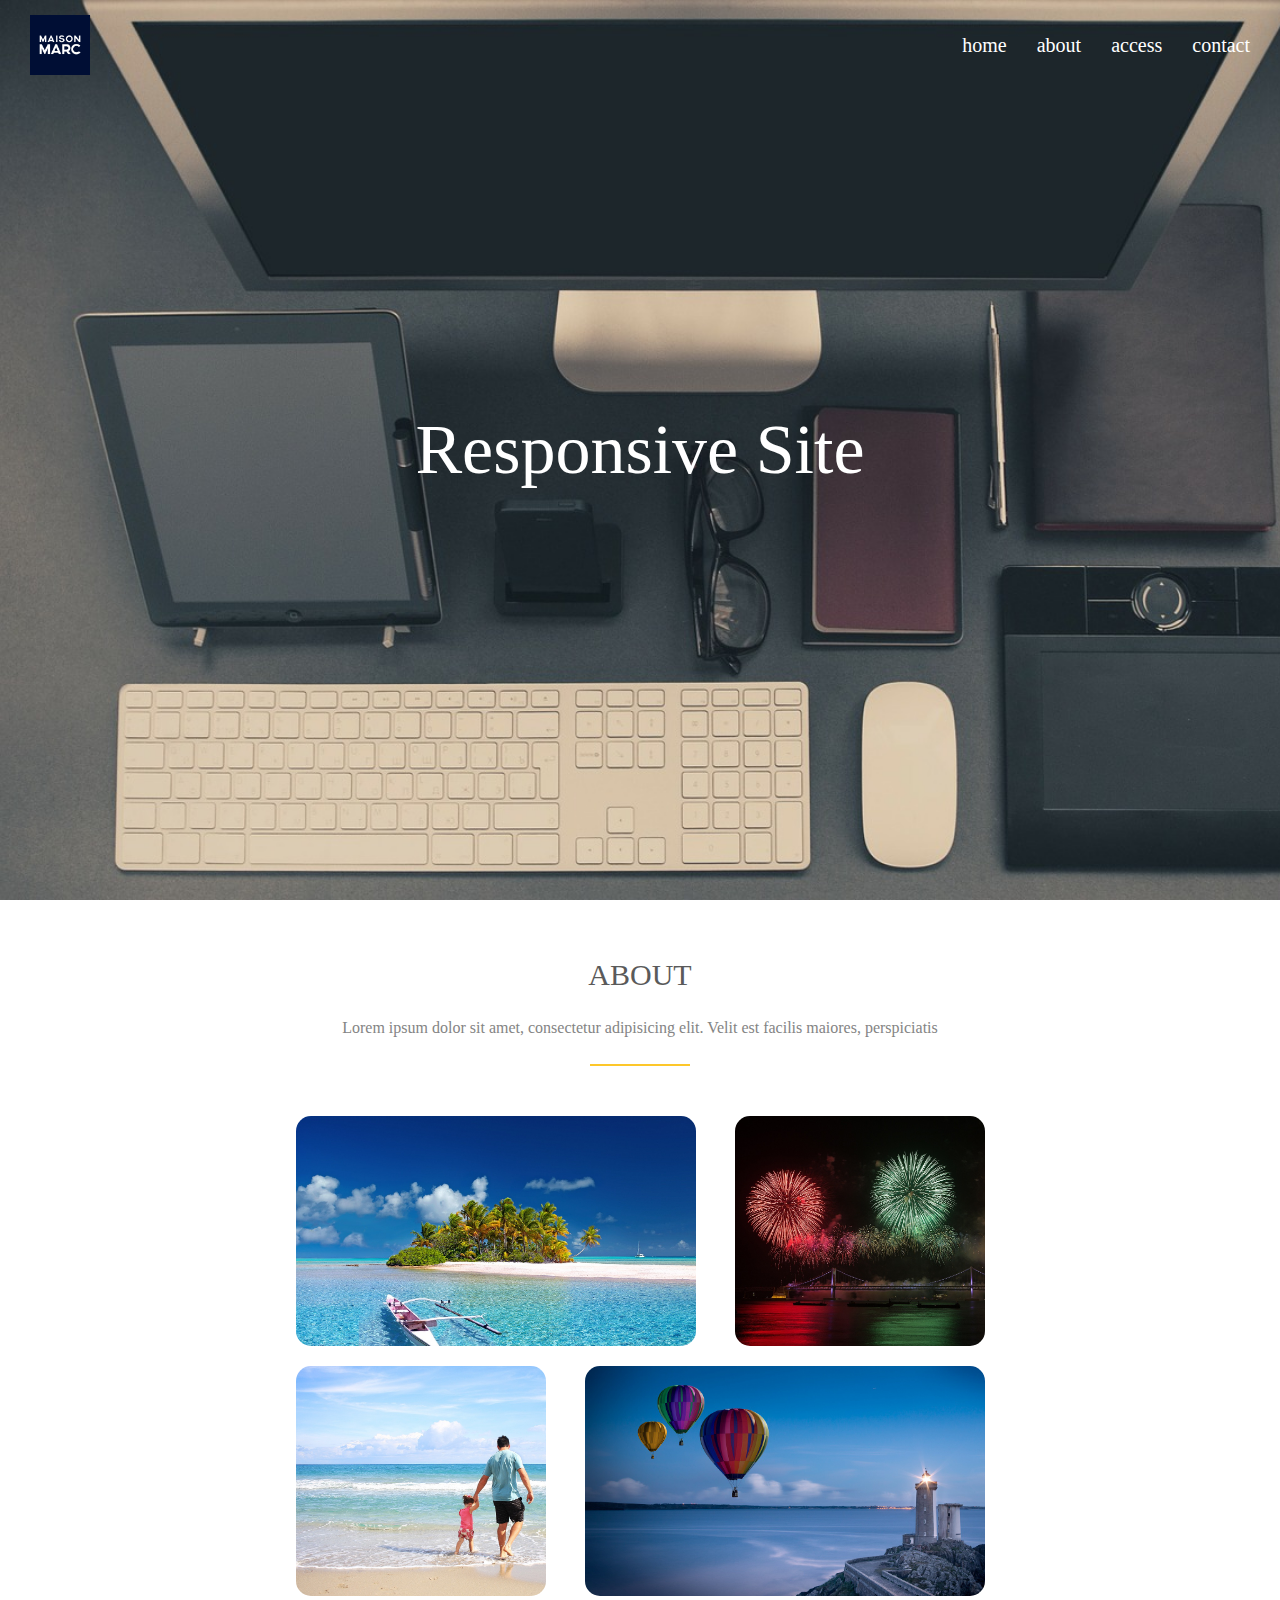
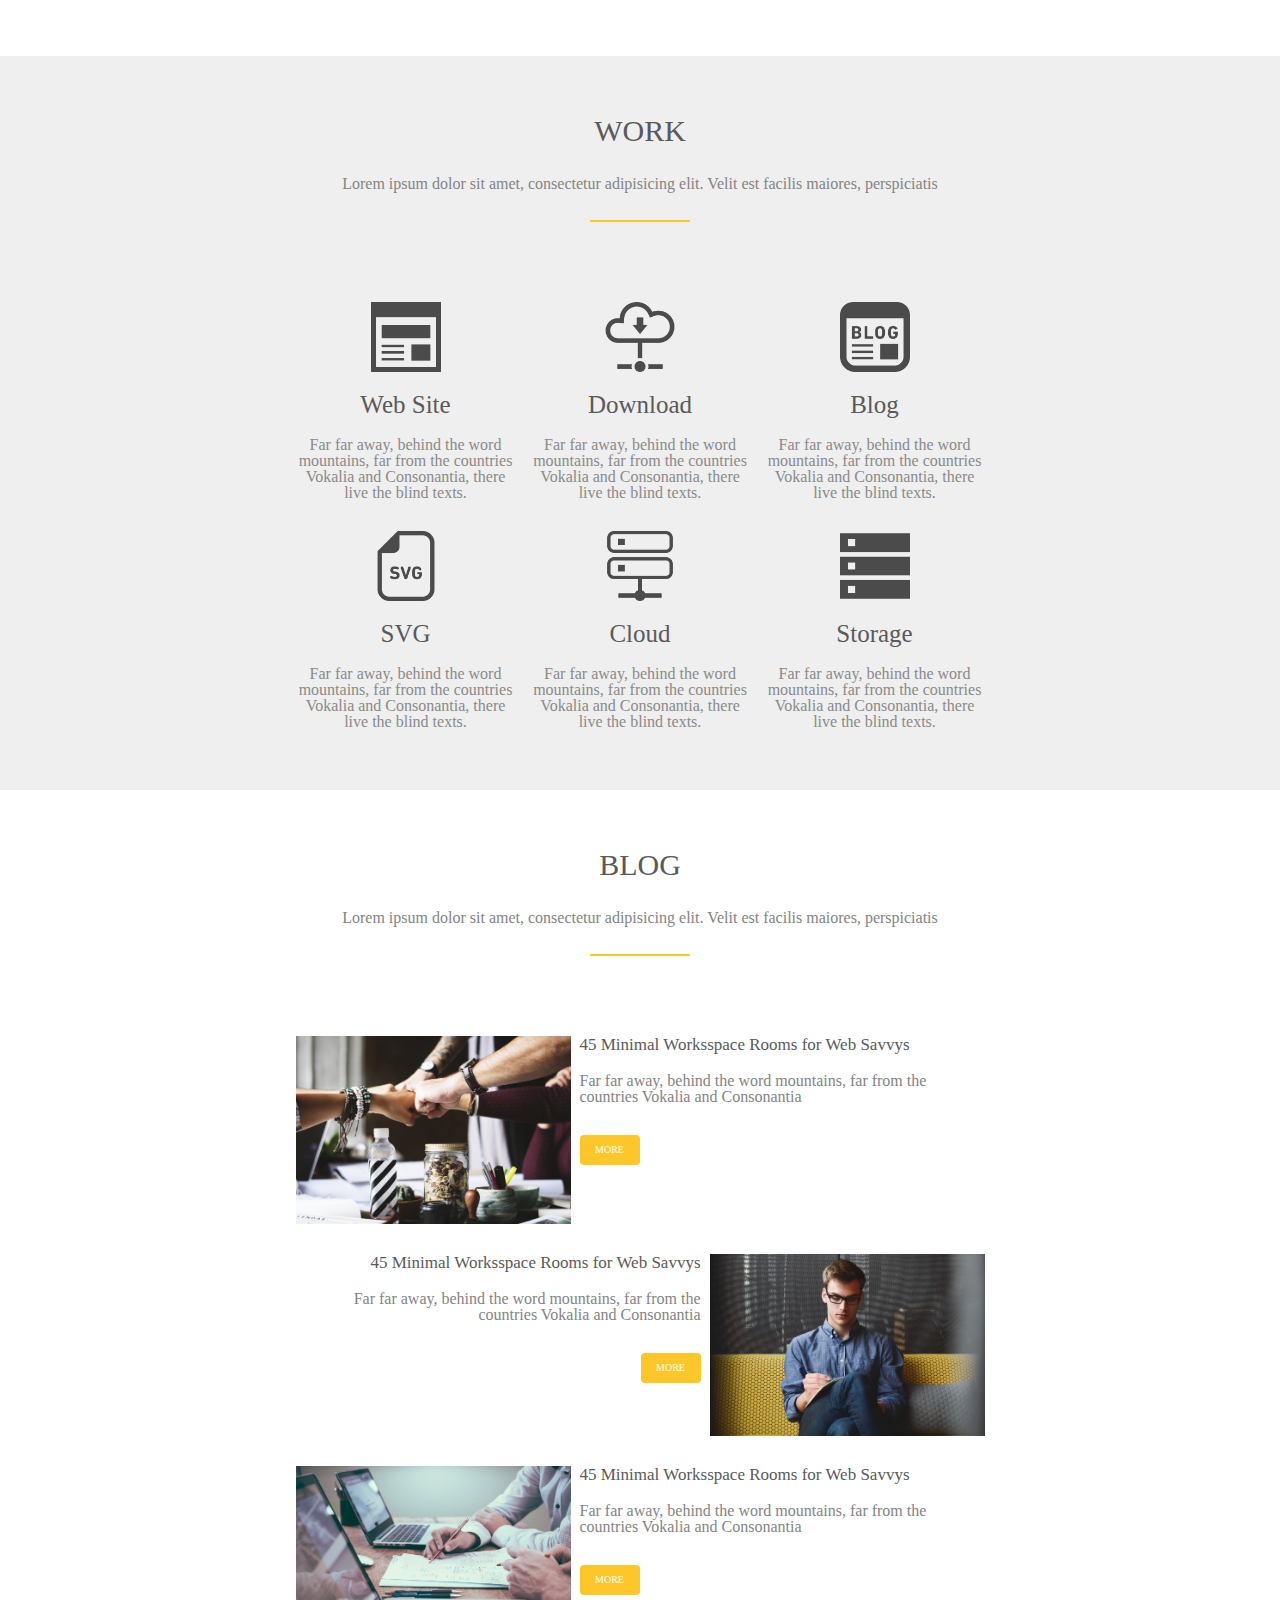
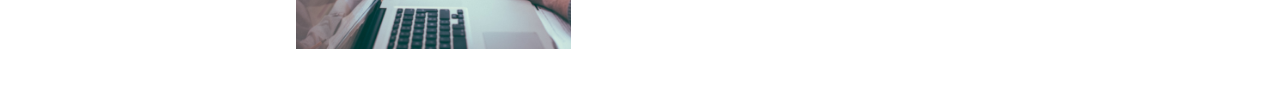
<file: index.html>
<!DOCTYPE html>
<html lang="ja">
  <head>
    <meta charset="UTF-8" />
    <meta name="viewport" content="width=device-width, initial-scale=1.0" />
    <meta http-equiv="X-UA-Compatible" content="ie=edge" />
    <link rel="stylesheet" href="./tools/style/reset.css" />
    <link rel="stylesheet" href="./work/responsive-site/assets/stylesheets/style.css" />
    <title>responsive-site</title>
  </head>
  <body>
    <div class="wrapper">
      <header class="header">
        <div class="pc-header">
          <img class="header-logo" src="./work/responsive-site/assets/images/logo.png" alt="ヘッダーのロゴ画像">
          <nav>
            <ul class="menu-list">
              <li class="menu-item">
                <a class="menu-link" href="#">home</a>
              </li>
              <li class="menu-item">
                <a class="menu-link" href="#">about</a>
              </li>
              <li class="menu-item">
                <a class="menu-link" href="#">access</a>
              </li>
              <li class="menu-item">
                <a class="menu-link" href="#">contact</a>
              </li>
            </ul>
          </nav>
        </div>
        <div class="sp-header-menu">
          <span class="sp-menu-span"></span>
          <span class="sp-menu-span"></span>
          <span class="sp-menu-span"></span>
        </div>
      </header>
      <div class="hero">
        <h1 class="top-title">Responsive Site</h1>
      </div>
      <main class="main">
        <section class="section">
          <div class="section-top">
            <h2 class="section-title">ABOUT</h2>
            <p class="section-text">Lorem ipsum dolor sit amet, consectetur adipisicing elit. Velit est facilis maiores, perspiciatis</p>
          </div>
          <ul class="about-list">
            <li class="about-image1 about-large"></li>
            <li class="about-image2 about-small"></li>
            <li class="about-image3 about-small"></li>
            <li class="about-image4 about-large"></li>
          </ul>
        </section>
        <section class="section">
          <div class="section-top">
            <h2 class="section-title">WORK</h2>
            <p class="section-text">Lorem ipsum dolor sit amet, consectetur adipisicing elit. Velit est facilis maiores, perspiciatis</p>
          </div>
          <ul class="work-list">
            <li class="work-content">
              <img class="work-icon" src="./work/responsive-site/assets/images/icon_01.png" alt="ウェブサイトのアイコン画像">
              <h3 class="work-name">Web Site</h3>
              <p class="work-text">Far far away, behind the word mountains, far from the countries Vokalia and Consonantia, there live the blind texts.
              </p>
            </li>
            <li class="work-content">
              <img class="work-icon" src="./work/responsive-site/assets/images/icon_02.png" alt="ダウンロードのアイコン画像">
              <h3 class="work-name">Download</h3>
              <p class="work-text">Far far away, behind the word mountains, far from the countries Vokalia and Consonantia, there live the blind texts.
              </p>
            </li>
            <li class="work-content">
              <img class="work-icon" src="./work/responsive-site/assets/images/icon_03.png" alt="ブログのアイコン画像">
              <h3 class="work-name">Blog</h3>
              <p class="work-text">Far far away, behind the word mountains, far from the countries Vokalia and Consonantia, there live the blind texts.
              </p>
            </li>
            <li class="work-content">
              <img class="work-icon" src="./work/responsive-site/assets/images/icon_04.png" alt="SVGのアイコン画像">
              <h3 class="work-name">SVG</h3>
              <p class="work-text">Far far away, behind the word mountains, far from the countries Vokalia and Consonantia, there live the blind texts.
              </p>
            </li>
            <li class="work-content">
              <img class="work-icon" src="./work/responsive-site/assets/images/icon_05.png" alt="クラウドのアイコン画像">
              <h3 class="work-name">Cloud</h3>
              <p class="work-text">Far far away, behind the word mountains, far from the countries Vokalia and Consonantia, there live the blind texts.
              </p>
            </li>
            <li class="work-content">
              <img class="work-icon" src="./work/responsive-site/assets/images/icon_06.png" alt="ストレージのアイコン画像">
              <h3 class="work-name">Storage</h3>
              <p class="work-text">Far far away, behind the word mountains, far from the countries Vokalia and Consonantia, there live the blind texts.
              </p>
            </li>
          </ul>
        </section>
        <section class="section">
          <div class="section-top">
            <h2 class="section-title">BLOG</h2>
            <p class="section-text">Lorem ipsum dolor sit amet, consectetur adipisicing elit. Velit est facilis maiores, perspiciatis</p>
          </div>
          <ul class="blog-list">
            <li class="blog-item">
              <img class="blog-image" src="./work/responsive-site/assets/images/blog_01.jpg" alt="ブログのアイキャッチ画像1">
              <div class="blog-sentence">
                <h3 class="blog-title">45 Minimal Worksspace Rooms for Web Savvys</h3>
                <p class="blog-text">Far far away, behind the word mountains, far from the countries Vokalia and Consonantia</p>
                <a class="more-button" href="#">MORE</a>
              </div>
            </li>
            <li class="blog-item">
              <img class="blog-image" src="./work/responsive-site/assets/images/blog_02.jpg" alt="ブログのアイキャッチ画像2">
              <div class="blog-sentence">
                <h3 class="blog-title">45 Minimal Worksspace Rooms for Web Savvys</h3>
                <p class="blog-text">Far far away, behind the word mountains, far from the countries Vokalia and Consonantia</p>
                <a class="more-button" href="#">MORE</a>
              </div>
            </li>
            <li class="blog-item">
              <img class="blog-image" src="./work/responsive-site/assets/images/blog_03.jpg" alt="ブログのアイキャッチ画像3">
              <div class="blog-sentence">
                <h3 class="blog-title">45 Minimal Worksspace Rooms for Web Savvys</h3>
                <p class="blog-text">Far far away, behind the word mountains, far from the countries Vokalia and Consonantia</p>
                <a class="more-button" href="#">MORE</a>
              </div>
            </li>
          </ul>
        </section>
      </main>
    </div>
  </body> 
</html>
</file>
<file: work/responsive-site/assets/stylesheets/style.css>
@charset "UTF-8";
/* 共通style */
.hero {
  display: flex;
  justify-content: center;
  align-items: center;
  height: 100vh;
  background-image: url(../images/hero.jpg);
  background-size: cover;
}
.top-title {
  color: #FFF;
}
.section {
  padding: 60px 10px;
}
.section:nth-child(2n) {
  background-color: #EFEFEF;
}
.section-top {
  position: relative;
  padding-bottom: 30px;
}
.section-top::after {
  position: absolute;
  content: "";
  left: 0;
  right: 0;
  bottom: 0;
  width: 100px;
  margin: 0 auto ;
  border-bottom: 2px solid #FDC72A;
}
.section-title {
  color: #5A5A5A;
  text-align: center;
}
.section-text {
  margin-top: 30px;
  color: #848484;
  text-align: center;
}
.about-image1 {
  background-image: url(../images/about_01.jpg);
}
.about-image1,
.about-image2 {
  border-radius: 15px;
  background-size: cover;
}
.about-image2 {
  background-image: url(../images/about_02.jpg);
}
.about-image3 {
  background-image: url(../images/about_03.jpg);
}
.about-image3,
.about-image4 {
  margin-top: 20px;
  border-radius: 15px;
  background-size: cover;
}
.about-image4 {
  background-image: url(../images/about_04.jpg);
}
.work-content {
  text-align: center;
}
.work-name {
  color: #5A5A5A;
  margin-top: 20px;
  font-size: 25px;
}
.work-text {
  margin-top: 20px;
  color: #8A8A8A;
}
.blog-list {
  margin-top: 80px;
}
.blog-item:first-child {
  margin-top: 0;
}
.blog-title {
  color: #5A5A5A;
  font-size:17px;
}
.blog-text {
  margin-top: 20px;
  color: #848484;
}
.more-button {
  border-radius: 4px;
  background-color: #FDC72A;
  color: #FFF;
  font-size: 10px;
  text-decoration: none;
}

@media screen and (max-width: 768px) {
  /* SP style */
  .pc-header {
  display:none;
  }
  .sp-header-menu {
    position: relative;
    top: 20px;
  }
  .sp-menu-span {
    position: absolute;
    right: 20px;
    width: 35px;
    height: 2px;
    background-color: #FFF;
  }
  .sp-menu-span:nth-child(1) {
    top: 4px;
  }
  .sp-menu-span:nth-child(2) {
    top: 14px;
  }
  .sp-menu-span:nth-child(3) {
    bottom: 4px;
  }
  .top-title {
    font-size: 30px;
  }
  .section-title {
    font-size: 30px;
  }
  .about-list {
    margin-top: 80px;
  }
  .about-image1 {
    width: 100%;
    height: 200px;
  }
  .about-image2 {
    width: 100%;
    height: 200px;
    margin-top: 20px
  }
  .about-image3 {
    width: 100%;
    height: 200px;
  }
  .about-image4 {
    width: 100%;
    height: 200px;
  }
  .work-list {
    margin-top: 80px;
  }
  .work-content {
    /* width: 100%; */
    margin: 30px auto 0;
  }
  .work-content:first-child {
    margin-top: 0;
  }
  .work-icon {
    width: 20%;
  }
  .blog-item {
    margin-top: 30px;
  }
  .blog-image {
    width: 100%;
  }
  .blog-title {
    margin-top: 20px;
  }
  .more-button {
    display: flex;
    justify-content: center;
    align-items: center;
    height: 30px;
    margin: 30px auto 0;
  }
}

@media screen and (min-width: 769px) {
  /* PC style */
  .wrapper {
    position: relative;
  }
  .pc-header {
    display: flex;
    justify-content: space-between;
    align-items: center;
    position: absolute;
    top: 0;
    left: 0;
    width: 100%;
    padding: 15px 30px;
  }
  .header-logo {
    width: 60px;
  }
  .menu-list {
    display: flex;
  }
  .menu-item:not(:first-child) {
    margin-left: 30px;
  }
  .menu-link {
    color: #FFF;
    font-size: 20px;
    text-decoration: none;
  }
  .menu-link:hover {
    opacity: 0.5;
  }
  .top-title {
    font-size: 70px;
  }
  .section-title {
    font-size: 30px;
  }
  .about-list {
    display: flex;
    flex-wrap: wrap;
    justify-content: space-between;
    width: 689px;
    margin: 50px auto 0;
  }
  .about-large {
    width: 400px;
    height: 230px;
  }
  .about-small {
    width: 250px;
    height: 230px;
  }
  .work-list {
    display: flex;
    flex-wrap: wrap;
    justify-content: space-between;
    width: 689px;
    margin: 80px auto 0;
  }
  .work-content {
    width: 220px;
    margin-top: 30px;
  }
  .work-content:nth-child(-n+3) {
    margin-top: 0;
  }
  .work-icon {
    width: 70px;
  }
  .blog-item {
    display: flex;
    justify-content: space-between;
    width: 689px;
    margin: 30px auto 0;
    text-align: left;
  }
  .blog-item:nth-child(2n) {
    flex-direction: row-reverse;
    text-align: right;
  }
  .blog-image {
    width: 275px;
  }
  .blog-sentence {
    width: 405px;
  }
  .more-button {
    display: inline-block;
    width: 60px;
    height: 30px;
    margin-top: 30px;
    padding-top: 10px;
    text-align: center;
  }
  .more-button:hover {
    opacity: 0.5;
  }
}
</file>
